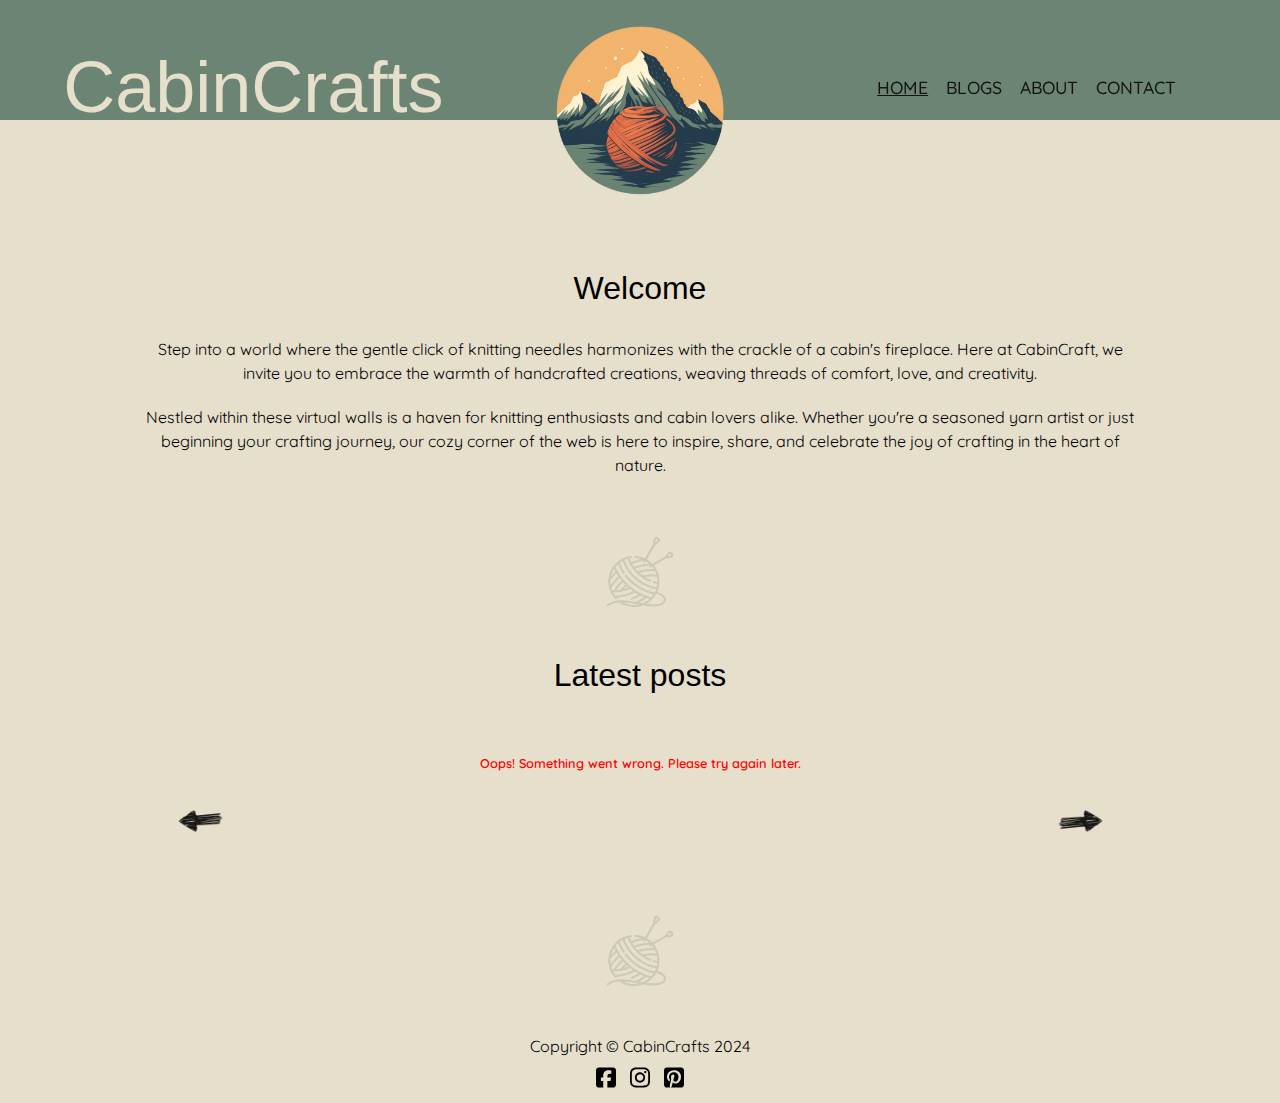
<file: index.html>
<!DOCTYPE html>
<html lang="en">
  <head>
    <meta charset="UTF-8" />
    <meta name="viewport" content="width=device-width, initial-scale=1.0" />
    <meta
      name="Description"
      content="Welcome to CabinCrafts - A knitting blog"
    />
    <script src="./js/index.js" type="module"></script>
    <!-- Hotjar Tracking Code for CabinCrafts -->
    <script>
      (function (h, o, t, j, a, r) {
        h.hj =
          h.hj ||
          function () {
            (h.hj.q = h.hj.q || []).push(arguments);
          };
        h._hjSettings = { hjid: 3858937, hjsv: 6 };
        a = o.getElementsByTagName("head")[0];
        r = o.createElement("script");
        r.async = 1;
        r.src = t + h._hjSettings.hjid + j + h._hjSettings.hjsv;
        a.appendChild(r);
      })(window, document, "https://static.hotjar.com/c/hotjar-", ".js?sv=");
    </script>
    <link rel="preconnect" href="https://fonts.googleapis.com" />
    <link rel="preconnect" href="https://fonts.gstatic.com" crossorigin />
    <link
      href="https://fonts.googleapis.com/css2?family=Quicksand:wght@300..700&family=Rochester&display=swap"
      rel="stylesheet"
    />
    <link href="./css/index.css" rel="stylesheet" />
    <link rel="icon" href="/images/Knitting_Logo.png" />
    <title>CabinCrafts | Home</title>
  </head>
  <body>
    <header>
      <div class="container">
        <div class="subcontainer">
          <a href="/index.html" class="nav-logo">CabinCrafts</a>
          <div class="imageContainer">
            <a href="index.html">
              <img
                src="./images/Knitting_Logo.png"
                class="header-logo"
                alt="CabinCrafts logo"
            /></a>
          </div>
          <div class="hamburger">
            <img
              class="HamburgerPins"
              src="/images/134216_menu_lines_hamburger_icon.png"
              alt="hamburger icon"
            />
          </div>
          <nav class="navbar" id="navBar">
            <ul class="nav-menu hidden">
              <li class="nav-item top">
                <a href="/index.html" class="nav-link">Home</a>
              </li>
              <li class="nav-item middle">
                <a href="/blogs/index.html" class="nav-link">Blogs</a>
              </li>
              <li class="nav-item middle">
                <a href="/about/index.html" class="nav-link">About</a>
              </li>
              <li class="nav-item bottom">
                <a href="/contact/index.html" class="nav-link">Contact</a>
              </li>
            </ul>
          </nav>
        </div>
      </div>
    </header>
    <main>
      <section class="mainpageText">
        <h2 class="smallHeadingMain">Welcome</h2>
        <p class="mainPageTextContent">
          Step into a world where the gentle click of knitting needles
          harmonizes with the crackle of a cabin's fireplace. Here at
          CabinCraft, we invite you to embrace the warmth of handcrafted
          creations, weaving threads of comfort, love, and creativity.
        </p>
        <p class="mainPageTextContent">
          Nestled within these virtual walls is a haven for knitting enthusiasts
          and cabin lovers alike. Whether you're a seasoned yarn artist or just
          beginning your crafting journey, our cozy corner of the web is here to
          inspire, share, and celebrate the joy of crafting in the heart of
          nature.
        </p>
      </section>
      <div class="yarnDecorations">
        <img src="/images/knitting.png" alt="ball of yarn" class="yarnImage" />
      </div>
      <section class="carouselSection">
        <div class="headingWrapper">
          <h2 class="smallHeadingCarousel">Latest posts</h2>
          <h3 class="info">Psst.. You can swipe me!</h3>
        </div>
        <div id="loading">
          <img src="/images/Spinner-1.1s-231px.svg" alt="loading" />
        </div>
        <div id="errorText"></div>
        <div class="carouselWrapper"></div>
      </section>
      <div class="yarnDecorations bottomYarn">
        <img src="/images/knitting.png" alt="ball of yarn" class="yarnImage" />
      </div>
    </main>
    <footer>
      <div class="footerContainer">
        <p class="copyright">Copyright © CabinCrafts 2024</p>
        <div class="socialContainer">
          <a href="https://www.facebook.com"
            ><img
              src="/images/square-facebook.svg"
              class="footerIcons"
              alt="facebook icon"
          /></a>
          <a href="https://www.instagram.com"
            ><img
              src="/images/instagram.svg"
              class="footerIcons"
              alt="instagram icon"
          /></a>
          <a href="https://www.pinterest.com"
            ><img
              src="/images/square-pinterest.svg"
              class="footerIcons"
              alt="pinterest icon"
          /></a>
        </div>
      </div>
    </footer>
  </body>
</html>
</file>
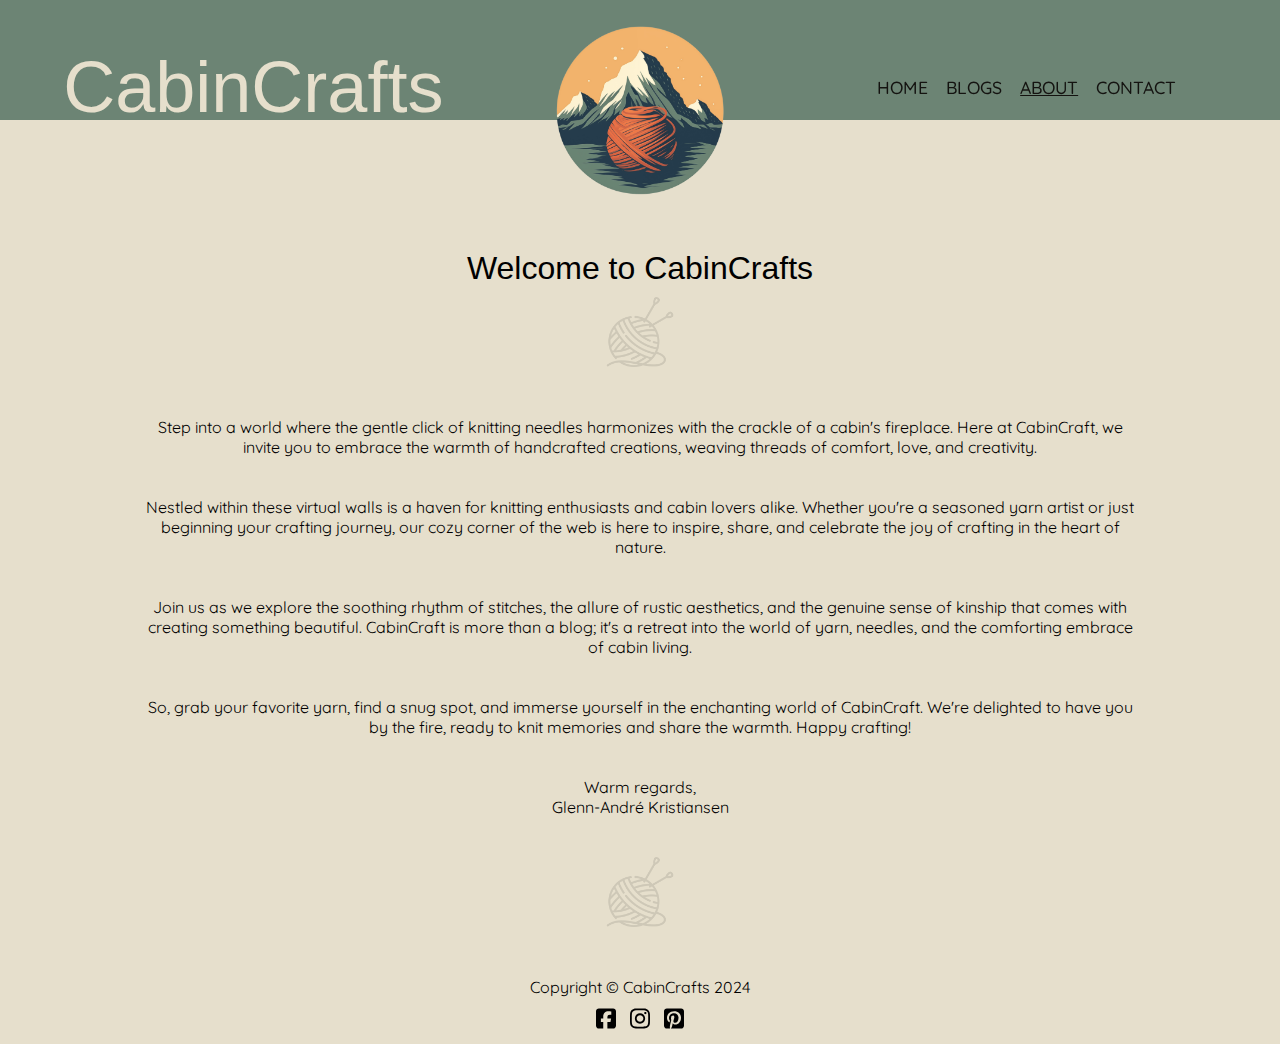
<file: about/index.html>
<!DOCTYPE html>
<html lang="en">
  <head>
    <meta charset="UTF-8" />
    <meta name="viewport" content="width=device-width, initial-scale=1.0" />
    <meta
      name="Description"
      content="Welcome to CabinCrafts - A knitting blog"
    />
    <script src="/js/index.js" type="module"></script>
    <!-- Hotjar Tracking Code for CabinCrafts -->
    <script>
      (function (h, o, t, j, a, r) {
        h.hj =
          h.hj ||
          function () {
            (h.hj.q = h.hj.q || []).push(arguments);
          };
        h._hjSettings = { hjid: 3858937, hjsv: 6 };
        a = o.getElementsByTagName("head")[0];
        r = o.createElement("script");
        r.async = 1;
        r.src = t + h._hjSettings.hjid + j + h._hjSettings.hjsv;
        a.appendChild(r);
      })(window, document, "https://static.hotjar.com/c/hotjar-", ".js?sv=");
    </script>
    <link rel="preconnect" href="https://fonts.googleapis.com" />
    <link rel="preconnect" href="https://fonts.gstatic.com" crossorigin />
    <link
      href="https://fonts.googleapis.com/css2?family=Quicksand:wght@300..700&family=Rochester&display=swap"
      rel="stylesheet"
    />
    <link href="/css/index.css" rel="stylesheet" />
    <link rel="icon" href="/images/Knitting_Logo.png" />
    <title>CabinCrafts | About</title>
  </head>
  <body>
    <header>
      <div class="container">
        <div class="subcontainer">
          <a href="/index.html" class="nav-logo">CabinCrafts</a>
          <div class="imageContainer">
            <a href="/index.html">
              <img
                src="/images/Knitting_Logo.png"
                class="header-logo"
                alt="CabinCrafts logo"
            /></a>
          </div>
          <div class="hamburger">
            <img
              class="HamburgerPins"
              src="/images/134216_menu_lines_hamburger_icon.png"
              alt="hamburger icon"
            />
          </div>
          <nav class="navbar" id="navBar">
            <ul class="nav-menu hidden">
              <li class="nav-item top">
                <a href="/index.html" class="nav-link">Home</a>
              </li>
              <li class="nav-item middle">
                <a href="/blogs/index.html" class="nav-link">Blogs</a>
              </li>
              <li class="nav-item middle">
                <a href="/about/index.html" class="nav-link">About</a>
              </li>
              <li class="nav-item bottom">
                <a href="/contact/index.html" class="nav-link">Contact</a>
              </li>
            </ul>
          </nav>
        </div>
      </div>
    </header>
    <main>
      <h2 class="headingAbout">Welcome to CabinCrafts</h2>
      <div class="yarnDecorations">
        <img src="/images/knitting.png" alt="ball of yarn" class="yarnImage" />
      </div>
      <div class="aboutText">
        <p class="aboutTextMargin">
          Step into a world where the gentle click of knitting needles
          harmonizes with the crackle of a cabin's fireplace. Here at
          CabinCraft, we invite you to embrace the warmth of handcrafted
          creations, weaving threads of comfort, love, and creativity.
        </p>
        <p class="aboutTextMargin">
          Nestled within these virtual walls is a haven for knitting enthusiasts
          and cabin lovers alike. Whether you're a seasoned yarn artist or just
          beginning your crafting journey, our cozy corner of the web is here to
          inspire, share, and celebrate the joy of crafting in the heart of
          nature.
        </p>
        <p class="aboutTextMargin">
          Join us as we explore the soothing rhythm of stitches, the allure of
          rustic aesthetics, and the genuine sense of kinship that comes with
          creating something beautiful. CabinCraft is more than a blog; it's a
          retreat into the world of yarn, needles, and the comforting embrace of
          cabin living.
        </p>
        <p class="aboutTextMargin">
          So, grab your favorite yarn, find a snug spot, and immerse yourself in
          the enchanting world of CabinCraft. We're delighted to have you by the
          fire, ready to knit memories and share the warmth. Happy crafting!
        </p>
        <p class="aboutTextMargin">
          Warm regards,<br />
          Glenn-André Kristiansen
        </p>
      </div>
      <div class="yarnDecorations">
        <img src="/images/knitting.png" alt="ball of yarn" class="yarnImage" />
      </div>
    </main>
    <footer>
      <div class="footerContainer">
        <p class="copyright">Copyright © CabinCrafts 2024</p>
        <div class="socialContainer">
          <a href="https://www.facebook.com"
            ><img
              src="/images/square-facebook.svg"
              class="footerIcons"
              alt="facebook icon"
          /></a>
          <a href="https://www.instagram.com"
            ><img
              src="/images/instagram.svg"
              class="footerIcons"
              alt="instagram icon"
          /></a>
          <a href="https://www.pinterest.com"
            ><img
              src="/images/square-pinterest.svg"
              class="footerIcons"
              alt="pinterest icon"
          /></a>
        </div>
      </div>
    </footer>
  </body>
</html>
</file>
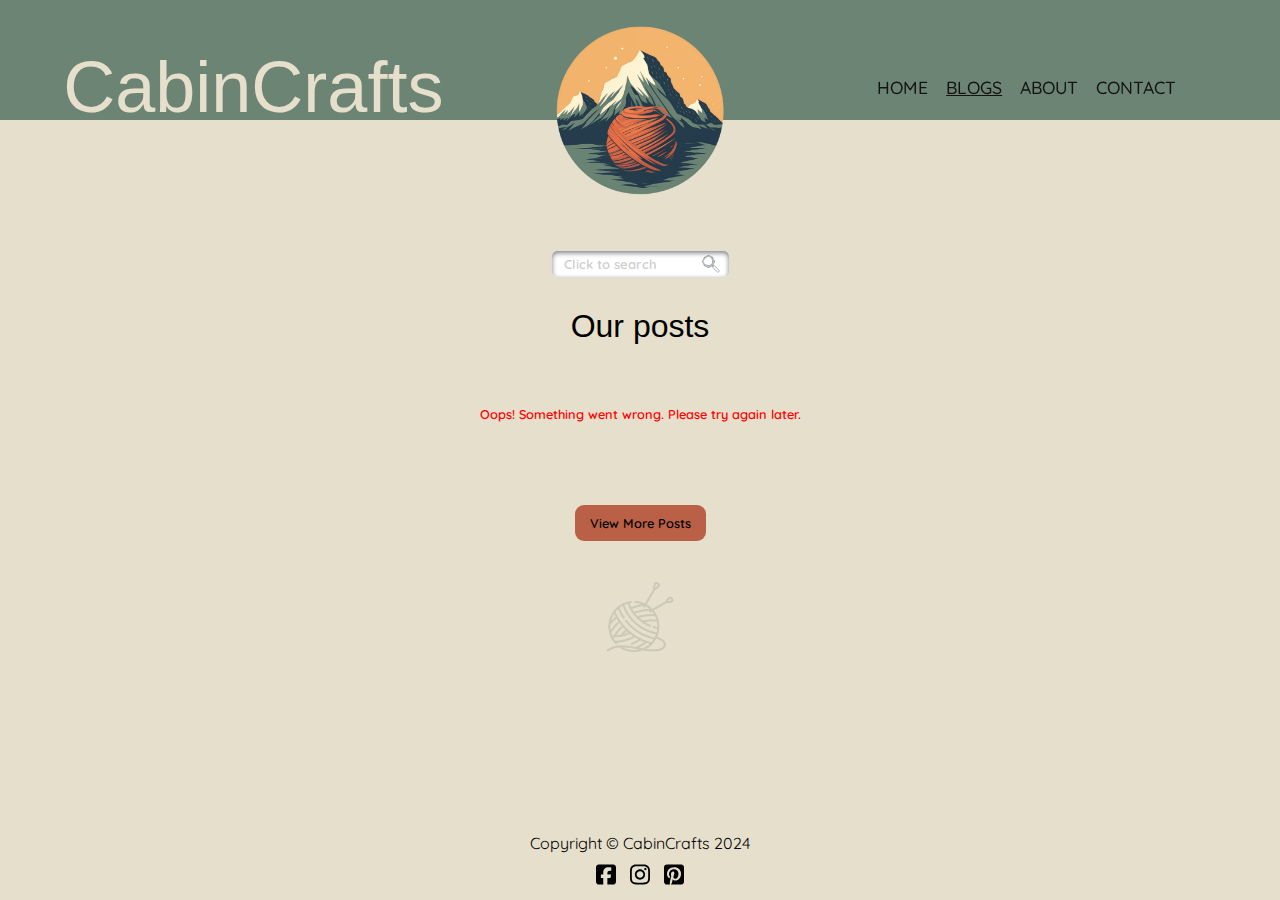
<file: blogs/index.html>
<!DOCTYPE html>
<html lang="en">
  <head>
    <meta charset="UTF-8" />
    <meta name="viewport" content="width=device-width, initial-scale=1.0" />
    <meta
      name="Description"
      content="Welcome to CabinCrafts - A knitting blog"
    />
    <script src="/js/index.js" type="module"></script>
    <!-- Hotjar Tracking Code for CabinCrafts -->
    <script>
      (function (h, o, t, j, a, r) {
        h.hj =
          h.hj ||
          function () {
            (h.hj.q = h.hj.q || []).push(arguments);
          };
        h._hjSettings = { hjid: 3858937, hjsv: 6 };
        a = o.getElementsByTagName("head")[0];
        r = o.createElement("script");
        r.async = 1;
        r.src = t + h._hjSettings.hjid + j + h._hjSettings.hjsv;
        a.appendChild(r);
      })(window, document, "https://static.hotjar.com/c/hotjar-", ".js?sv=");
    </script>
    <link rel="preconnect" href="https://fonts.googleapis.com" />
    <link rel="preconnect" href="https://fonts.gstatic.com" crossorigin />
    <link
      href="https://fonts.googleapis.com/css2?family=Quicksand:wght@300..700&family=Rochester&display=swap"
      rel="stylesheet"
    />
    <link href="/css/index.css" rel="stylesheet" />
    <link rel="icon" href="/images/Knitting_Logo.png" />
    <title>CabinCrafts | Blogs</title>
  </head>
  <body>
    <header>
      <div class="container">
        <div class="subcontainer">
          <a href="/index.html" class="nav-logo">CabinCrafts</a>
          <div class="imageContainer">
            <a href="/index.html">
              <img
                src="/images/Knitting_Logo.png"
                class="header-logo"
                alt="CabinCrafts logo"
            /></a>
          </div>
          <div class="hamburger">
            <img
              class="HamburgerPins"
              src="/images/134216_menu_lines_hamburger_icon.png"
              alt="hamburger icon"
            />
          </div>
          <nav class="navbar" id="navBar">
            <ul class="nav-menu hidden">
              <li class="nav-item top">
                <a href="/index.html" class="nav-link">Home</a>
              </li>
              <li class="nav-item middle">
                <a href="/blogs/index.html" class="nav-link">Blogs</a>
              </li>
              <li class="nav-item middle">
                <a href="/about/index.html" class="nav-link">About</a>
              </li>
              <li class="nav-item bottom">
                <a href="/contact/index.html" class="nav-link">Contact</a>
              </li>
            </ul>
          </nav>
        </div>
      </div>
    </header>
    <main>
      <div class="searchBar">
        <input
          type="text"
          id="searchInput"
          placeholder="Click to search"
          aria-label="Search"
        />
      </div>
      <h2 class="headingBlogs">Our posts</h2>
      <div id="loading">
        <img src="/images/Spinner-1.1s-231px.svg" alt="loading" />
      </div>
      <div id="errorText"></div>
      <div class="blogCardContainer"></div>
      <div class="viewMoreWrapper">
        <a href="#" class="viewMorePostsBtn" id="viewMorePostsBtn"
          >View More Posts</a
        >
      </div>
      <div class="yarnDecorations">
        <img src="/images/knitting.png" alt="ball of yarn" class="yarnImage" />
      </div>
    </main>
    <footer>
      <div class="footerContainer">
        <p class="copyright">Copyright © CabinCrafts 2024</p>
        <div class="socialContainer">
          <a href="https://www.facebook.com"
            ><img
              src="/images/square-facebook.svg"
              class="footerIcons"
              alt="facebook icon"
          /></a>
          <a href="https://www.instagram.com"
            ><img
              src="/images/instagram.svg"
              class="footerIcons"
              alt="instagram icon"
          /></a>
          <a href="https://www.pinterest.com"
            ><img
              src="/images/square-pinterest.svg"
              class="footerIcons"
              alt="pinterest icon"
          /></a>
        </div>
      </div>
    </footer>
  </body>
</html>
</file>
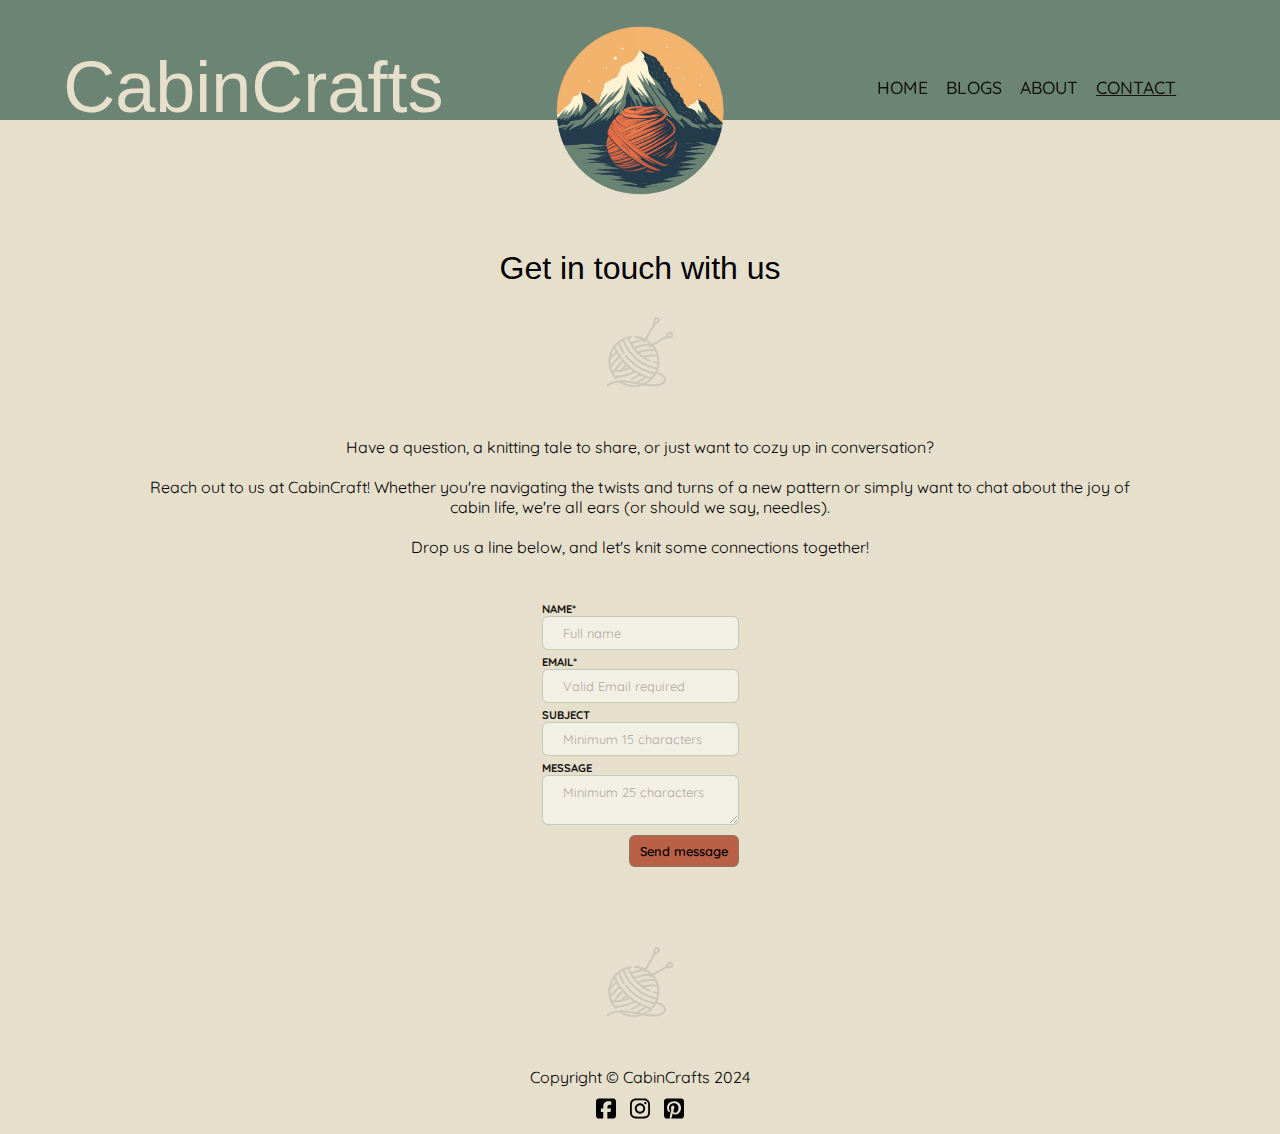
<file: contact/index.html>
<!DOCTYPE html>
<html lang="en">
  <head>
    <meta charset="UTF-8" />
    <meta name="viewport" content="width=device-width, initial-scale=1.0" />
    <meta
      name="Description"
      content="Welcome to CabinCrafts - A knitting blog"
    />
    <script src="/js/index.js" type="module"></script>
    <!-- Hotjar Tracking Code for CabinCrafts -->
    <script>
      (function (h, o, t, j, a, r) {
        h.hj =
          h.hj ||
          function () {
            (h.hj.q = h.hj.q || []).push(arguments);
          };
        h._hjSettings = { hjid: 3858937, hjsv: 6 };
        a = o.getElementsByTagName("head")[0];
        r = o.createElement("script");
        r.async = 1;
        r.src = t + h._hjSettings.hjid + j + h._hjSettings.hjsv;
        a.appendChild(r);
      })(window, document, "https://static.hotjar.com/c/hotjar-", ".js?sv=");
    </script>
    <link rel="preconnect" href="https://fonts.googleapis.com" />
    <link rel="preconnect" href="https://fonts.gstatic.com" crossorigin />
    <link
      href="https://fonts.googleapis.com/css2?family=Quicksand:wght@300..700&family=Rochester&display=swap"
      rel="stylesheet"
    />
    <link href="/css/index.css" rel="stylesheet" />
    <link rel="icon" href="/images/Knitting_Logo.png" />
    <title>CabinCrafts | Contact</title>
  </head>
  <body>
    <header>
      <div class="container">
        <div class="subcontainer">
          <a href="/index.html" class="nav-logo">CabinCrafts</a>
          <div class="imageContainer">
            <a href="/index.html">
              <img
                src="/images/Knitting_Logo.png"
                class="header-logo"
                alt="CabinCrafts logo"
            /></a>
          </div>
          <div class="hamburger">
            <img
              class="HamburgerPins"
              src="/images/134216_menu_lines_hamburger_icon.png"
              alt="hamburger icon"
            />
          </div>
          <nav class="navbar" id="navBar">
            <ul class="nav-menu hidden">
              <li class="nav-item top">
                <a href="/index.html" class="nav-link">Home</a>
              </li>
              <li class="nav-item middle">
                <a href="/blogs/index.html" class="nav-link">Blogs</a>
              </li>
              <li class="nav-item middle">
                <a href="/about/index.html" class="nav-link">About</a>
              </li>
              <li class="nav-item bottom">
                <a href="/contact/index.html" class="nav-link">Contact</a>
              </li>
            </ul>
          </nav>
        </div>
      </div>
    </header>
    <main>
      <h2 class="headingContact">Get in touch with us</h2>
      <div class="yarnDecorations">
        <img src="/images/knitting.png" alt="ball of yarn" class="yarnImage" />
      </div>
      <div class="contactText">
        <p class="contactParagraph">
          Have a question, a knitting tale to share, or just want to cozy up in
          conversation?
        </p>
        <p class="contactParagraph">
          Reach out to us at CabinCraft! Whether you're navigating the twists
          and turns of a new pattern or simply want to chat about the joy of
          cabin life, we're all ears (or should we say, needles).
        </p>
        <p class="contactParagraph">
          Drop us a line below, and let's knit some connections together!
        </p>
      </div>
      <div class="contactFormContainer">
        <form novalidate class="contactForm" action="#" method="GET">
          <label for="name">Name*</label>
          <input
            type="text"
            placeholder="Full name"
            id="name"
            name="name"
            required
          />
          <div class="formError" id="nameError">Minimum 5 characters</div>
          <label for="email">Email*</label>
          <input
            type="email"
            placeholder="Valid Email required"
            id="email"
            name="email"
            required
          />
          <div class="formError" id="emailError">
            Must be a valid Email-adress
          </div>
          <label for="subject">Subject</label>
          <input
            type="text"
            placeholder="Minimum 15 characters"
            id="subject"
            name="subject"
            required
          />
          <div class="formError" id="subjectError">
            Should be more than 15 characters
          </div>
          <label for="message">Message</label>
          <textarea
            id="message"
            placeholder="Minimum 25 characters"
            name="message"
            required
          ></textarea>
          <div class="formError" id="messageError">
            Should be more than 25 characters
          </div>
          <input type="submit" value="Send message" />
        </form>
      </div>
      <div class="yarnDecorations">
        <img src="/images/knitting.png" alt="ball of yarn" class="yarnImage" />
      </div>
    </main>
    <footer>
      <div class="footerContainer">
        <p class="copyright">Copyright © CabinCrafts 2024</p>
        <div class="socialContainer">
          <a href="https://www.facebook.com"
            ><img
              src="/images/square-facebook.svg"
              class="footerIcons"
              alt="facebook icon"
          /></a>
          <a href="https://www.instagram.com"
            ><img
              src="/images/instagram.svg"
              class="footerIcons"
              alt="instagram icon"
          /></a>
          <a href="https://www.pinterest.com"
            ><img
              src="/images/square-pinterest.svg"
              class="footerIcons"
              alt="pinterest icon"
          /></a>
        </div>
      </div>
    </footer>
  </body>
</html>
</file>
<file: css/index.css>
@import url(./theme.css);
@import url(./ui.css);
@import url(./utilities.css);
@import url(./media.css);
</file>
